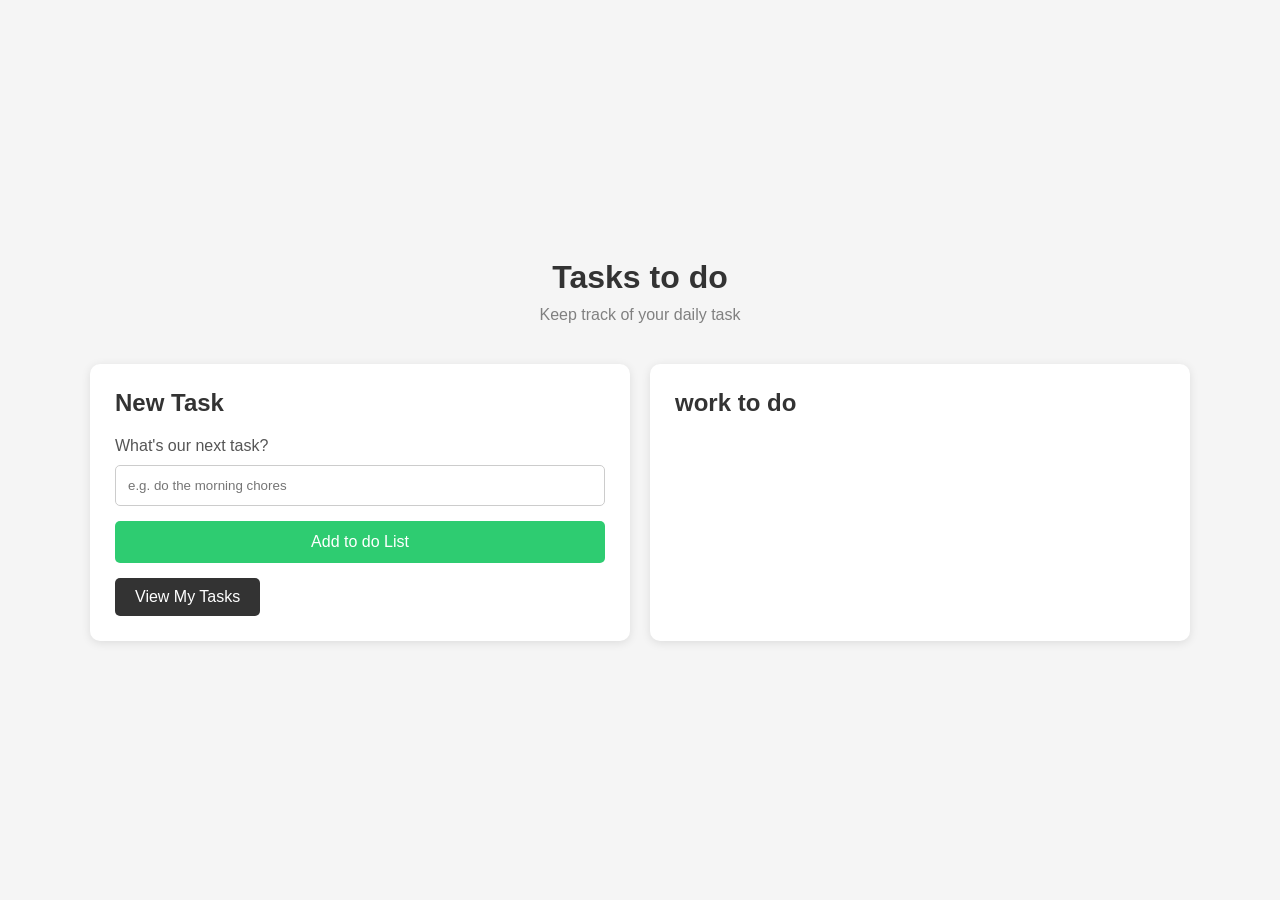
<file: index.html>
<!DOCTYPE html>
<html lang="en">

<head>
    <meta charset="UTF-8" />
    <meta name="viewport" content="width=device-width, initial-scale=1.0" />
    <title>Tasks to do</title>

    <link rel="stylesheet" href="style.css">
</head>

<body>

    <div class="container">

        <h1>Tasks to do</h1>
        <p class="subtitle">Keep track of your daily task</p>

        <div class="task-wrapper">

            <!-- LEFT CARD -->
            <div class="card">
                <h2>New Task</h2>

                <label>What's our next task?</label>

                <input type="text" id="taskInput" placeholder="e.g. do the morning chores">

                <button onclick="addTask()">Add to do List</button>

                <a href="addres.html" class="view-btn">
                    View My Tasks
                </a>
            </div>

            <!-- RIGHT CARD -->
            <div class="card">
                <h2>work to do</h2>
                <ul id="previewList"></ul>
            </div>

        </div>

    </div>

    <script src="script.js"></script>
</body>

</html>
</file>
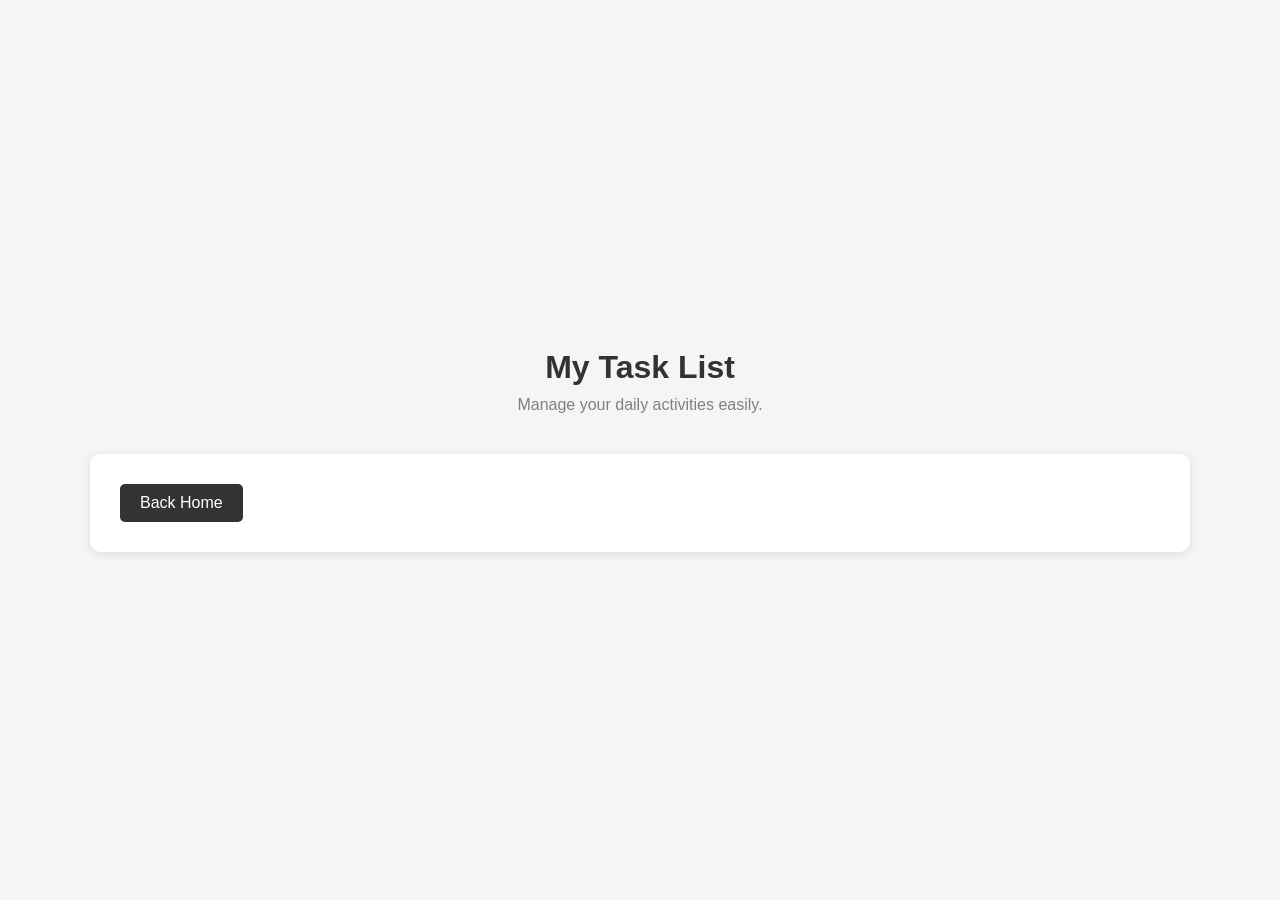
<file: addres.html>
<!DOCTYPE html>
<html lang="en">

<head>
    <meta charset="UTF-8">
    <meta name="viewport" content="width=device-width, initial-scale=1.0">
    <title>My Tasks</title>

    <link rel="stylesheet" href="style.css">
</head>

<body>

    <div class="container">

        <h1>My Task List</h1>
        <p class="subtitle">Manage your daily activities easily.</p>

        <div class="big-card">

            <ul id="taskList"></ul>

            <a href="index.html" class="back-btn">
                Back Home
            </a>

        </div>

    </div>

    <script src="script.js"></script>
</body>

</html>
</file>
<file: style.css>
* {
    margin: 0;
    padding: 0;
    box-sizing: border-box;
    font-family: Arial, sans-serif;
}

body {
    background: #f5f5f5;
    min-height: 100vh;
    display: flex;
    justify-content: center;
    align-items: center;
}

.container {
    width: 90%;
    max-width: 1100px;
}

h1 {
    text-align: center;
    margin-bottom: 10px;
    color: #333;
}

.subtitle {
    text-align: center;
    margin-bottom: 40px;
    color: gray;
}

.task-wrapper {
    display: flex;
    gap: 20px;
    flex-wrap: wrap;
}

.card {
    flex: 1;
    min-width: 300px;
    background: white;
    padding: 25px;
    border-radius: 10px;
    box-shadow: 0 2px 10px rgba(0, 0, 0, 0.1);
}

.card h2 {
    margin-bottom: 20px;
    color: #333;
}

label {
    display: block;
    margin-bottom: 10px;
    color: #555;
}

input {
    width: 100%;
    padding: 12px;
    border: 1px solid #ccc;
    border-radius: 5px;
    margin-bottom: 15px;
}

button {
    width: 100%;
    padding: 12px;
    border: none;
    background: #2ecc71;
    color: white;
    border-radius: 5px;
    cursor: pointer;
    font-size: 16px;
    margin-bottom: 15px;
}

button:hover {
    background: #27ae60;
}

.view-btn,
.back-btn {
    display: inline-block;
    text-decoration: none;
    background: #333;
    color: white;
    padding: 10px 20px;
    border-radius: 5px;
}

.view-btn:hover,
.back-btn:hover {
    background: black;
}

ul {
    list-style: none;
}

li {
    background: #f1f1f1;
    padding: 12px;
    margin-bottom: 10px;
    border-radius: 5px;

    display: flex;
    justify-content: space-between;
    align-items: center;
}

.delete-btn {
    background: red;
    color: white;
    border: none;
    padding: 7px 12px;
    border-radius: 5px;
    cursor: pointer;
}

.big-card {
    background: white;
    padding: 30px;
    border-radius: 10px;
    box-shadow: 0 2px 10px rgba(0, 0, 0, 0.1);
}
</file>
